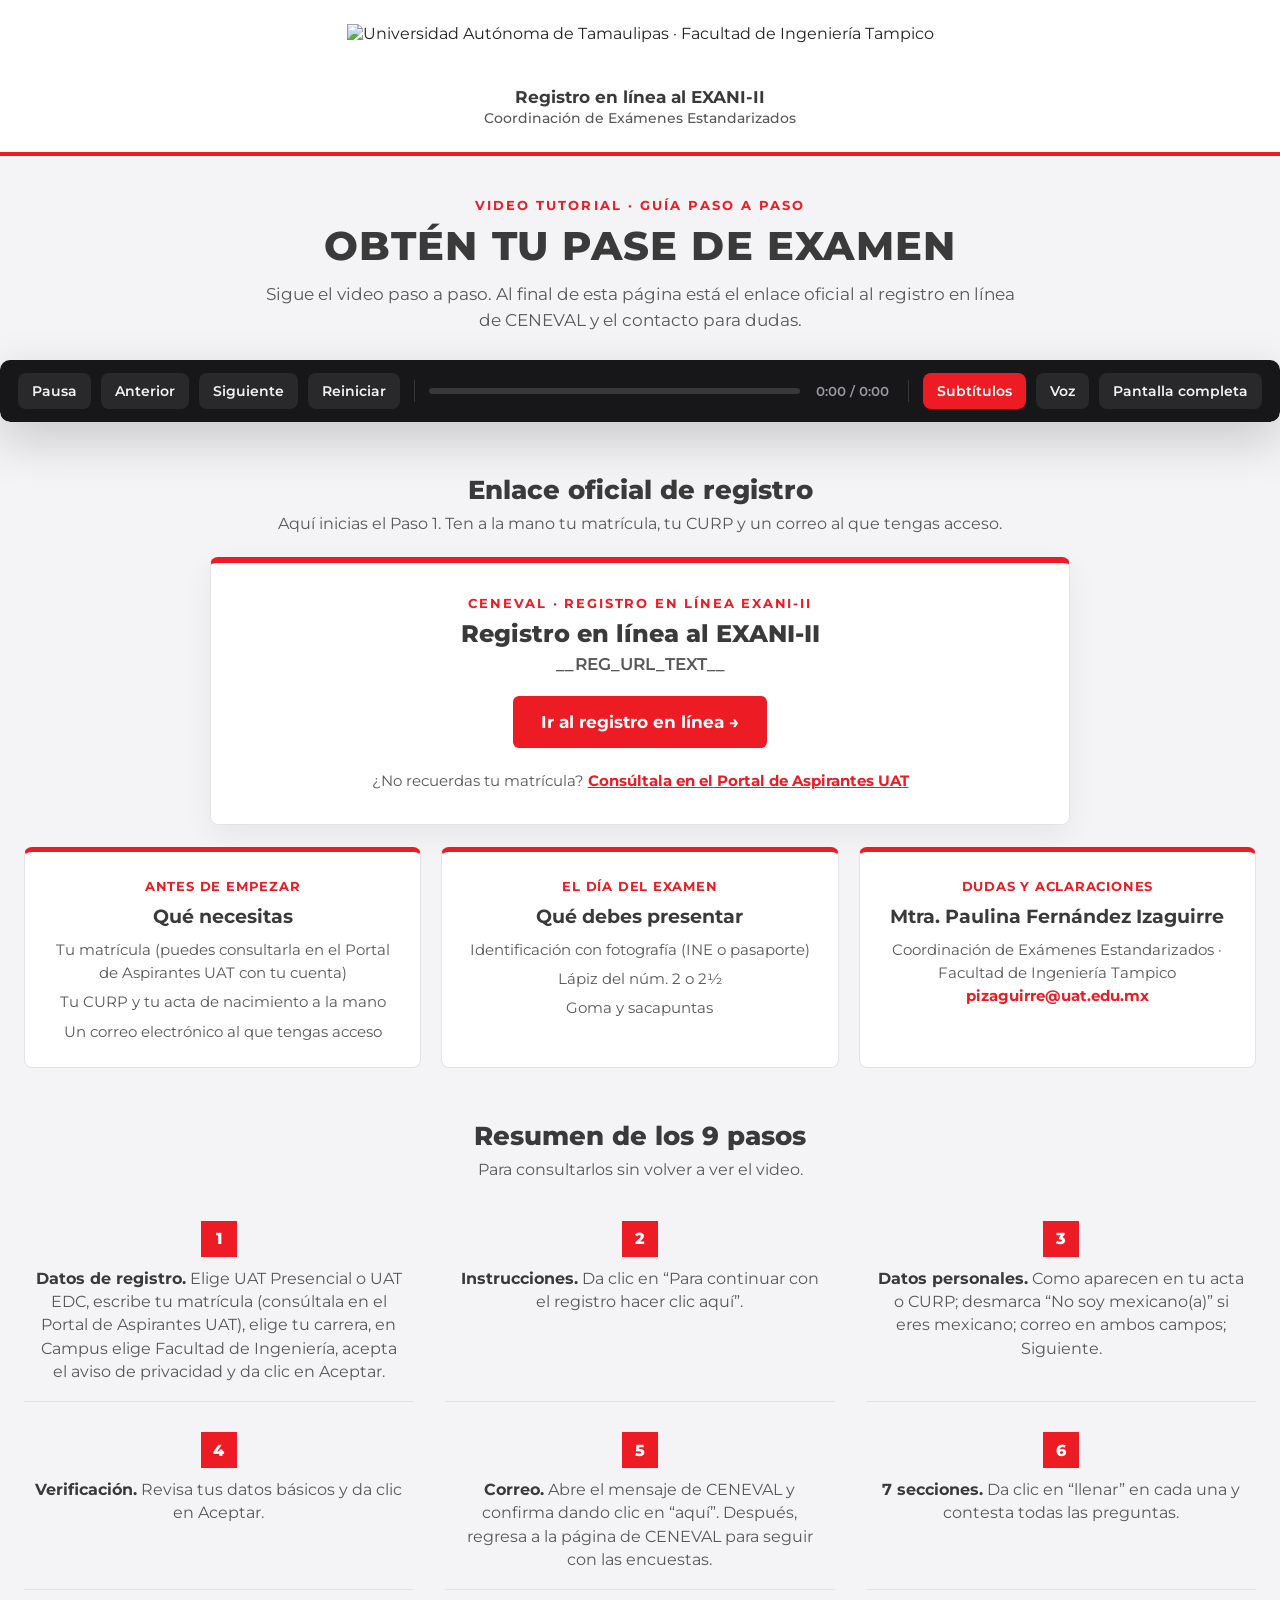
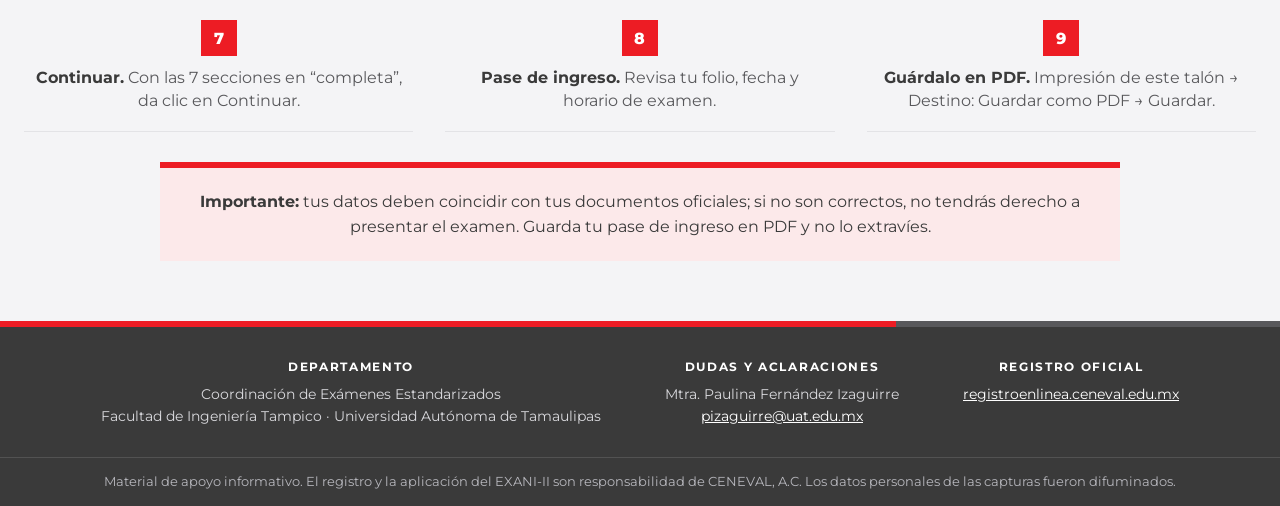
<file: egel/base/index.src.html>
<!DOCTYPE html>
<html lang="es">
<head>
<meta charset="utf-8">
<meta name="viewport" content="width=device-width,initial-scale=1">
<meta name="color-scheme" content="light only">
<title>Registro en línea al EXANI-II — Facultad de Ingeniería Tampico, UAT</title>
<meta name="description" content="Video tutorial paso a paso para el registro en línea al EXANI-II de CENEVAL. Coordinación de Exámenes Estandarizados, Facultad de Ingeniería Tampico, UAT.">
<link rel="preconnect" href="https://fonts.googleapis.com">
<link rel="preconnect" href="https://fonts.gstatic.com" crossorigin>
<link href="https://fonts.googleapis.com/css2?family=Montserrat:ital,wght@0,400;0,500;0,600;0,700;0,800;1,400;1,600&display=swap" rel="stylesheet">
<style>
:root{
  --rojo:#ED1C24;
  --rojo-hondo:#C2151C;
  --gris:#3A3A3A;
  --gris-med:#58585B;
  --gris-claro:#E6E6E8;
  --rosa:#FCE9EA;
  --texto:#222222;
  --naranja:#EF611E;
}
*{box-sizing:border-box;margin:0;padding:0}
html{color-scheme:light only;background:#F4F4F6}
body{background:#F4F4F6}
html,body{height:100%}
body{
  background:#F4F4F6;
  font-family:"Montserrat","Segoe UI",system-ui,sans-serif;
  color:var(--texto);
}

/* ---------- encuadre ---------- */
#viewport{position:relative;width:100%;overflow:hidden;background:#111}
#stage{
  width:1920px;height:1080px;position:absolute;left:0;top:0;overflow:hidden;
  background:#fff;transform-origin:top left;
}
#stage.paused *, #stage.paused{animation-play-state:paused !important}
#player{text-align:left}

/* ---------- geometría institucional ---------- */
.geo{position:absolute;inset:0;overflow:hidden;pointer-events:none;transition:opacity .45s ease}
.geo>span{position:absolute;display:block}
.rail{left:0;top:0;width:16px;height:100%;background:var(--rojo)}
.rail-notch{left:16px;top:430px;width:34px;height:210px;background:var(--gris-med);clip-path:polygon(0 0,100% 0,0 100%)}

.geo-cover .lg{left:0;top:0;width:73%;height:270px;background:var(--gris-claro);clip-path:polygon(0 0,100% 0,100% 46%,0 100%)}
.geo-cover .band{right:0;top:-40px;width:560px;height:390px;background:var(--gris-med);clip-path:polygon(56% 0,100% 0,44% 100%,0 100%)}
.geo-cover .red{right:0;top:0;width:430px;height:340px;background:var(--rojo);clip-path:polygon(28% 0,100% 0,100% 100%)}
.geo-cover .bred{left:0;bottom:0;width:100%;height:150px;background:var(--rojo);clip-path:polygon(0 58%,100% 8%,100% 100%,0 100%)}
.geo-cover .bgray{left:0;bottom:0;width:100%;height:112px;background:var(--gris-med);clip-path:polygon(0 100%,100% 22%,100% 100%)}

.geo-slim .bred{left:0;bottom:0;width:100%;height:64px;background:var(--rojo);clip-path:polygon(0 66%,100% 22%,100% 100%,0 100%)}
.geo-slim .bgray{left:0;bottom:0;width:100%;height:46px;background:var(--gris-med);clip-path:polygon(0 100%,100% 30%,100% 100%)}

.geo-cover{opacity:0}
#stage.cover-mode .geo-cover{opacity:1}
#stage.cover-mode .geo-slim{opacity:0}

/* ---------- encabezado y pie fijos ---------- */
#hdr{
  position:absolute;left:16px;right:0;top:0;height:132px;
  display:flex;align-items:center;justify-content:space-between;
  padding:0 84px 0 80px;background:#fff;border-bottom:1px solid var(--gris-claro);
  transition:opacity .4s ease;z-index:4;
}
#hdr img{display:block}
#hdr .l-uat{height:52px}
#hdr .l-fit{height:56px}
#hdr .mid{font-size:17px;font-weight:700;letter-spacing:.14em;color:var(--gris-med);text-transform:uppercase}
#hdr .mid b{color:var(--rojo);font-weight:800}
#ftr{
  position:absolute;left:16px;right:0;bottom:0;height:88px;
  display:flex;align-items:flex-start;justify-content:center;padding-top:14px;
  font-size:19px;font-weight:500;color:var(--gris-med);letter-spacing:.01em;
  transition:opacity .4s ease;z-index:4;
}
#stage.cover-mode #hdr,#stage.cover-mode #ftr{opacity:0}

/* ---------- escenas ---------- */
.scene{position:absolute;inset:0;opacity:0;visibility:hidden;z-index:2}
.scene.active{opacity:1;visibility:visible;transition:opacity .4s ease}
.pane{position:absolute;left:96px;right:84px;top:160px;bottom:150px}

/* portada / cierre */
.cov{position:absolute;inset:0;display:flex;flex-direction:column;align-items:center;justify-content:center;text-align:center;z-index:3;padding-bottom:40px}
.lockup{width:660px;margin-bottom:46px}
.kicker{font-size:22px;font-weight:700;letter-spacing:.22em;color:var(--gris-med);text-transform:uppercase;margin-bottom:22px}
.kicker b{color:var(--rojo);font-weight:800}
.title-band{background:var(--rojo);padding:28px 76px;margin-bottom:32px}
.title-band h1{
  color:#fff;font-size:68px;font-weight:800;line-height:1.1;
  letter-spacing:.015em;text-transform:uppercase;
}
.title-band h1 small{display:block;font-size:40px;font-weight:700;letter-spacing:.04em;margin-top:8px}
.cov .sub{font-size:30px;font-weight:500;color:var(--gris);margin-bottom:8px}
.cov .sub.strong{color:var(--rojo);font-weight:700}
.cov .dept{
  margin-top:30px;display:inline-flex;align-items:center;gap:18px;
  font-size:22px;font-weight:600;color:var(--gris);letter-spacing:.02em;
  border-top:2px solid var(--gris-claro);padding-top:22px;
}
.cov .dept span{color:var(--gris-med);font-weight:500}
.cov .cierre{font-size:56px;font-weight:800;color:#fff;line-height:1.18;text-transform:none}
.contact{
  margin-top:26px;display:flex;align-items:stretch;background:#fff;
  border:1px solid var(--gris-claro);box-shadow:0 18px 44px rgba(0,0,0,.10);text-align:left;
}
.contact .ic{width:12px;background:var(--rojo)}
.contact div{padding:20px 34px}
.contact p{font-size:18px;font-weight:700;letter-spacing:.12em;color:var(--gris-med);text-transform:uppercase;margin-bottom:6px}
.contact h3{font-size:28px;font-weight:700;color:var(--gris)}
.contact h3 span{color:var(--rojo);font-weight:600}

/* rótulo de paso */
.step{display:flex;align-items:stretch;margin-bottom:44px}
.step .tag{
  background:var(--rojo);color:#fff;font-size:26px;font-weight:800;letter-spacing:.06em;
  display:flex;align-items:center;padding:0 34px;white-space:nowrap;
}
.step h2{
  background:var(--rosa);color:var(--gris);font-size:38px;font-weight:700;
  display:flex;align-items:center;padding:20px 40px;flex:1;letter-spacing:-.01em;
}
.step .of{background:var(--gris);color:#fff;font-size:20px;font-weight:700;display:flex;align-items:center;padding:0 26px;letter-spacing:.08em}

/* columnas */
.cols{display:grid;gap:70px;align-items:center;height:600px}
.cols>*{min-width:0}
.cols.shot{grid-template-columns:1fr 1040px}

.list{list-style:none}
.list li{
  position:relative;padding-left:44px;font-size:27px;line-height:1.42;
  color:var(--texto);font-weight:500;margin-bottom:28px;
}
.list li:last-child{margin-bottom:0}
.list li::before{
  content:"";position:absolute;left:0;top:12px;width:16px;height:16px;background:var(--rojo);
}
.list li b{font-weight:700;color:var(--gris)}
.list li em{font-style:normal;font-weight:700;color:var(--rojo)}
.list.num{counter-reset:n}
.list.num li{padding-left:62px}
.list.num li::before{
  counter-increment:n;content:counter(n);top:2px;width:40px;height:40px;
  color:#fff;font-size:22px;font-weight:800;display:flex;align-items:center;justify-content:center;
}

/* marcos de imagen */
.frame{
  background:#fff;border:1px solid var(--gris-claro);border-radius:6px;overflow:hidden;
  box-shadow:0 26px 64px rgba(0,0,0,.20);position:relative;
}
.frame img{display:block;width:100%;height:auto;will-change:transform}
.frame.fill img{width:100%;height:100%;object-fit:cover;object-position:top center}
.kb{transform-origin:var(--kbx,50%) var(--kby,50%)}
@keyframes kb{from{transform:scale(1)}to{transform:scale(var(--kbz,1.3))}}
.shotw{width:1040px;height:590px}

/* recuadro de nota / advertencia */
.warn{
  background:var(--rosa);border-left:11px solid var(--rojo);padding:24px 32px;
  display:flex;gap:22px;align-items:center;box-shadow:0 14px 36px rgba(0,0,0,.10);
}
.warn .ic{
  width:46px;height:46px;flex:none;background:var(--rojo);color:#fff;font-size:30px;font-weight:800;
  display:flex;align-items:center;justify-content:center;border-radius:50%;
}
.warn p{font-size:23px;font-weight:600;color:var(--gris);line-height:1.4}
.warn.float{position:absolute;left:96px;right:84px;bottom:150px}
.chip{
  display:inline-flex;align-items:center;gap:16px;background:var(--gris);color:#fff;
  padding:14px 26px;font-size:24px;font-weight:600;border-radius:4px;margin-bottom:34px;
}
.chip .dot{width:11px;height:11px;background:var(--rojo);border-radius:50%}

/* paso 1: formulario ilustrado */
.form{
  width:1040px;background:#fff;border:1px solid var(--gris-claro);border-radius:6px;
  box-shadow:0 26px 64px rgba(0,0,0,.18);overflow:hidden;
}
.form .fh{background:var(--gris);color:#fff;padding:22px 36px;display:flex;justify-content:space-between;align-items:center}
.form .fh b{font-size:24px;font-weight:700}
.form .fh span{font-size:17px;font-weight:600;letter-spacing:.12em;color:#cfcfd4;text-transform:uppercase}
.form .fb{padding:30px 36px 32px;display:grid;gap:22px}
.fld label{display:block;font-size:17px;font-weight:700;letter-spacing:.08em;color:var(--gris-med);text-transform:uppercase;margin-bottom:10px}
.fld .in{border:2px solid var(--gris-claro);border-radius:5px;padding:14px 20px;font-size:23px;font-weight:600;color:var(--gris);background:#fff}
.opts{border:2px solid var(--gris-claro);border-radius:5px;overflow:hidden}
.opts div{padding:13px 20px;font-size:22px;font-weight:600;color:var(--gris);display:flex;align-items:center;gap:14px;border-bottom:1px solid var(--gris-claro)}
.opts div:last-child{border-bottom:0}
.opts div i{width:20px;height:20px;border-radius:50%;border:2px solid var(--gris-med);flex:none}
.opts div.hl{background:var(--rosa)}
.opts div.hl i{border-color:var(--rojo);background:radial-gradient(var(--rojo) 45%,transparent 50%)}
.opts div small{margin-left:auto;font-size:16px;font-weight:700;letter-spacing:.08em;color:var(--rojo);text-transform:uppercase}
.fld .in.ph{color:var(--gris-med);font-weight:500;font-style:italic}
.two{display:grid;grid-template-columns:1fr 1fr;gap:26px}
.frow{display:flex;align-items:center;justify-content:space-between;margin-top:4px}
.chk{display:flex;align-items:center;gap:14px;font-size:22px;font-weight:600;color:var(--gris)}
.chk i{width:30px;height:30px;border:2px solid var(--gris-med);border-radius:4px;position:relative;flex:none}
.chk i::after{content:"";position:absolute;left:9px;top:3px;width:8px;height:15px;border:solid #fff;border-width:0 4px 4px 0;transform:rotate(45deg);opacity:0}
.scene.active .chk i{animation:tick .35s ease var(--d,0s) both}
.scene.active .chk i::after{animation:tickmark .35s ease var(--d,0s) both}
@keyframes tick{to{background:var(--rojo);border-color:var(--rojo)}}
@keyframes tickmark{to{opacity:1}}
.btn{background:var(--rojo);color:#fff;font-size:22px;font-weight:700;padding:14px 42px;border-radius:5px;letter-spacing:.03em}
.scene.active .btn.pulse{animation:pulse 1.4s ease var(--d,0s) 2 both}
@keyframes pulse{0%,100%{box-shadow:0 0 0 0 rgba(237,28,36,.45)}50%{box-shadow:0 0 0 16px rgba(237,28,36,0)}}

/* resaltador sobre capturas */
.hl-box{position:absolute;border:5px solid var(--rojo);border-radius:8px;box-shadow:0 0 0 9999px rgba(20,20,22,.28);opacity:0;pointer-events:none}
.scene.active .hl-box{animation:hlin .6s ease var(--d,0s) both}
@keyframes hlin{from{opacity:0;transform:scale(1.08)}to{opacity:1;transform:none}}

/* resaltador que recorre los campos del paso 1 */
.hl-move{position:absolute;left:414px;top:122px;width:394px;height:36px;border:5px solid var(--rojo);border-radius:7px;
  box-shadow:0 0 0 9999px rgba(20,20,22,.22);opacity:0;pointer-events:none}
.scene.active .hl-move{animation:hlmove 23.5s ease-in-out 3.5s both}
@keyframes hlmove{
  0%{opacity:0;top:122px;left:414px;width:394px;height:36px}
  2.5%,23.9%{opacity:1;top:122px;left:414px;width:394px;height:36px}
  26%,52.8%{opacity:1;top:157px;left:414px;width:394px;height:36px}
  54.9%,61.3%{opacity:1;top:193px;left:414px;width:394px;height:36px}
  63.4%,73.2%{opacity:1;top:228px;left:414px;width:394px;height:36px}
  75.3%,100%{opacity:1;top:262px;left:514px;width:192px;height:38px}
}

/* pilas de capturas */
.stack{position:relative;width:1040px;height:600px}
.stack .frame{position:absolute}

/* ---------- animaciones de entrada ---------- */
.scene .a-rise,.scene .a-pop,.scene .a-wipe,.scene .kb{animation:none}
.scene.active .a-rise{animation:rise .8s cubic-bezier(.2,.8,.25,1) var(--d,0s) both}
.scene.active .a-pop{animation:pop .85s cubic-bezier(.2,.9,.3,1) var(--d,0s) both}
.scene.active .a-wipe{animation:wipeclip .9s cubic-bezier(.76,0,.24,1) var(--d,0s) both}
.scene.active .kb{animation:kb var(--kbt,var(--dur,16s)) ease-in-out var(--kbd,0s) both}
@keyframes rise{from{opacity:0;transform:translateY(30px)}to{opacity:1;transform:none}}
@keyframes pop{from{opacity:0;transform:scale(.94) translateY(20px)}to{opacity:1;transform:none}}
@keyframes wipeclip{from{clip-path:inset(0 100% 0 0)}to{clip-path:inset(0 0 0 0)}}

/* ---------- barrido de transición ---------- */
#wipe{position:absolute;top:-12%;bottom:-12%;left:0;width:150%;background:var(--rojo);transform:translateX(-160%) skewX(-11deg);opacity:0;z-index:6;pointer-events:none}
#wipe.go{animation:sweep .78s cubic-bezier(.75,0,.25,1) both}
@keyframes sweep{0%{opacity:1;transform:translateX(-160%) skewX(-11deg)}100%{opacity:1;transform:translateX(160%) skewX(-11deg)}}

/* ---------- subtítulos ---------- */
#cc{
  position:absolute;left:230px;width:1460px;bottom:40px;z-index:5;
  background:rgba(34,34,34,.93);border-left:7px solid var(--rojo);
  color:#fff;font-size:25px;font-weight:500;line-height:1.4;padding:14px 30px;
  text-align:center;transition:opacity .25s ease;
}
#cc:empty{opacity:0}
#stage:not(.nocc) #ftr{opacity:0}
#stage.nocc #cc{opacity:0;visibility:hidden}

/* ---------- controles (fuera del cuadro) ---------- */
#bar{
  display:flex;align-items:center;gap:10px;background:#17171A;
  border-radius:0 0 10px 10px;padding:13px 18px;flex-wrap:wrap;
  font-family:inherit;transition:opacity .35s ease;
}
#player:fullscreen{background:#000;display:flex;align-items:center;justify-content:center}
#player:fullscreen #bar{
  position:fixed;left:50%;bottom:26px;transform:translateX(-50%);z-index:50;
  border-radius:14px;border:1px solid rgba(255,255,255,.14);background:rgba(22,22,24,.94);
}
#player:fullscreen #bar.hide{opacity:0;pointer-events:none}
#bar button{
  background:rgba(255,255,255,.08);color:#f2f2f4;border:0;border-radius:8px;
  font-family:inherit;font-size:14px;font-weight:600;padding:9px 14px;cursor:pointer;
  transition:background .15s ease;
}
#bar button:hover{background:rgba(255,255,255,.18)}
#bar button:focus-visible{outline:2px solid var(--rojo);outline-offset:2px}
#bar button.on{background:var(--rojo);color:#fff}
#bar .sep{width:1px;height:22px;background:rgba(255,255,255,.14);margin:0 4px}
#prog{width:300px;height:6px;background:rgba(255,255,255,.14);border-radius:3px;overflow:hidden;cursor:pointer;flex:1;min-width:160px}
#progf{height:100%;width:0;background:var(--rojo)}
#time{color:#9b9ba1;font-size:13px;font-weight:600;min-width:84px;text-align:center;font-variant-numeric:tabular-nums}

/* ---------- página ---------- */
.wrap{max-width:1280px;margin:0 auto;padding:0 24px}
.sitehead{background:#fff;border-bottom:4px solid var(--rojo);padding:24px 0}
.page{background:#F4F4F6;padding:1px 0 60px;text-align:center}
.sitehead .wrap{display:flex;flex-direction:column;align-items:center;justify-content:center;gap:16px;text-align:center}
.sitehead img{height:46px;display:block;max-width:100%}
.sitehead .t{font-size:17px;font-weight:700;color:var(--gris);line-height:1.35;text-align:center}
.sitehead .t span{display:block;font-weight:500;color:var(--gris-med);font-size:14px}
.hero{max-width:1280px;margin:38px auto 0;padding:0 24px;text-align:center}
.hero .k{font-size:13px;font-weight:700;letter-spacing:.16em;color:var(--rojo);text-transform:uppercase;margin-bottom:8px}
.hero h1{font-size:40px;font-weight:800;color:var(--gris);line-height:1.15;letter-spacing:.03em}
.hero p{font-size:17px;color:var(--gris-med);margin:12px auto 0;line-height:1.55;max-width:760px}
#player{margin:26px auto 0;max-width:1280px;border-radius:10px;overflow:hidden;box-shadow:0 18px 50px rgba(0,0,0,.18)}
.sec{max-width:1280px;margin:52px auto 0;padding:0 24px;text-align:center}
.sec h2{font-size:26px;font-weight:800;color:var(--gris);margin-bottom:8px}
.sec .sub{font-size:16px;color:var(--gris-med);margin-bottom:24px}

.cta{
  display:flex;flex-direction:column;align-items:center;gap:22px;text-align:center;
  background:#fff;border:1px solid #E3E3E6;border-top:6px solid var(--rojo);border-radius:8px;
  padding:32px 30px;box-shadow:0 10px 30px rgba(0,0,0,.06);max-width:860px;margin:0 auto;
}
.cta .k{font-size:13px;font-weight:700;letter-spacing:.14em;color:var(--rojo);text-transform:uppercase;margin-bottom:8px}
.cta h3{font-size:24px;font-weight:800;color:var(--gris);margin-bottom:6px}
.cta .url{font-size:17px;font-weight:600;color:var(--gris-med);word-break:break-all}
.cta a.go{
  display:inline-flex;align-items:center;gap:12px;background:var(--rojo);color:#fff;text-decoration:none;
  font-weight:700;font-size:17px;padding:16px 28px;border-radius:6px;white-space:nowrap;transition:background .15s ease;
}
.cta a.go:hover{background:var(--rojo-hondo)}
.cta .alt{font-size:15px;color:var(--gris-med);line-height:1.5}
.cta .alt a{color:var(--rojo);font-weight:700}
.cta a.go:focus-visible{outline:3px solid var(--gris);outline-offset:3px}

.cards{display:grid;grid-template-columns:repeat(auto-fit,minmax(260px,1fr));gap:20px;margin-top:22px}
.card{
  display:block;text-align:center;background:#fff;border:1px solid #E3E3E6;border-top:5px solid var(--rojo);
  border-radius:8px;padding:24px 26px;text-decoration:none;color:inherit;
}
a.card{transition:transform .16s ease, box-shadow .16s ease}
a.card:hover{transform:translateY(-3px);box-shadow:0 14px 34px rgba(0,0,0,.12)}
a.card:focus-visible{outline:3px solid var(--rojo);outline-offset:3px}
.card .k{font-size:13px;font-weight:700;color:var(--rojo);margin-bottom:9px;letter-spacing:.06em}
.card h3{font-size:19px;font-weight:700;color:var(--gris);margin-bottom:8px;line-height:1.3}
.card p,.card li{font-size:15px;line-height:1.55;color:var(--gris-med)}
.card ul{list-style:none;padding:0}
.card li{margin-bottom:6px}
.card li:last-child{margin-bottom:0}
.steps-ol{counter-reset:s;list-style:none;display:grid;grid-template-columns:repeat(auto-fit,minmax(340px,1fr));gap:12px 32px}
.steps-ol li{counter-increment:s;position:relative;padding:18px 10px;border-bottom:1px solid #E3E3E6;font-size:15.5px;line-height:1.5;color:var(--gris-med);text-align:center}
.steps-ol li::before{content:counter(s);margin:0 auto 10px;width:36px;height:36px;background:var(--rojo);color:#fff;font-weight:800;display:flex;align-items:center;justify-content:center}
.steps-ol li b{color:var(--gris)}
.aviso{
  margin:30px auto 0;padding:22px 26px;background:var(--rosa);max-width:960px;text-align:center;
  border-top:6px solid var(--rojo);font-size:16px;line-height:1.55;color:var(--gris);
}
.aviso b{font-weight:700}
.sitefoot{margin-top:0;background:var(--gris);color:#d9d9dd;font-size:14px;line-height:1.6}
.sitefoot .stripe{height:6px;background:linear-gradient(90deg,var(--rojo) 0 70%,var(--gris-med) 70% 100%)}
.sitefoot .wrap{display:flex;justify-content:center;gap:28px 64px;flex-wrap:wrap;padding-top:30px;padding-bottom:30px;text-align:center}
.sitefoot h4{font-size:12px;letter-spacing:.14em;text-transform:uppercase;color:#fff;margin-bottom:6px}
.sitefoot a{color:#fff}
.sitefoot .legal{border-top:1px solid rgba(255,255,255,.12);padding:14px 0;font-size:12.5px;color:#b7b7bd;text-align:center}
.sitefoot .legal .wrap{padding-top:0;padding-bottom:0}
@media(max-width:760px){
  #bar{justify-content:center}
  #prog{width:100%;order:9;flex:none}
  .hero h1{font-size:30px}
  .hero .k{letter-spacing:.08em;font-size:12px}
}
/* ---------- cortina de entrada ---------- */
#intro{
  position:fixed;inset:0;z-index:1000;background:#fff;overflow:hidden;
  display:flex;align-items:center;justify-content:center;text-align:center;cursor:pointer;
  animation:introFallback .5s ease 9s forwards;
}
#intro::after{content:"";position:absolute;left:0;right:0;bottom:0;height:10px;background:var(--rojo)}
#intro .i-rail{position:absolute;left:0;top:0;width:12px;height:100%;background:var(--rojo)}
#intro .i-lg{position:absolute;left:0;top:0;width:78%;height:22vh;background:var(--gris-claro);clip-path:polygon(0 0,100% 0,100% 40%,0 100%)}
#intro .i-red{position:absolute;right:0;top:0;width:min(36vw,380px);height:min(28vw,300px);background:var(--rojo);clip-path:polygon(30% 0,100% 0,100% 100%)}
#intro .i-gray{position:absolute;left:0;bottom:10px;width:100%;height:86px;background:var(--gris-med);clip-path:polygon(0 100%,100% 18%,100% 100%)}
#intro .i-box{position:relative;padding:0 24px;max-width:900px}
#intro .i-logo{display:block;width:min(560px,82vw);height:auto;margin:0 auto 30px;opacity:0}
#intro .i-line{display:block;width:120px;height:5px;background:var(--rojo);margin:0 auto 26px;transform:scaleX(0)}
#intro .i-dept{font-size:clamp(20px,3.2vw,30px);font-weight:800;color:var(--gris);line-height:1.25;letter-spacing:.01em;opacity:0}
#intro .i-name{margin-top:14px;font-size:clamp(17px,2.4vw,23px);font-weight:700;color:var(--rojo);letter-spacing:.02em;opacity:0}
#intro.go .i-logo{animation:iPop .8s cubic-bezier(.2,.9,.3,1) .05s both}
#intro.go .i-line{animation:iLine .6s cubic-bezier(.4,0,.2,1) .45s both}
#intro.go .i-dept{animation:iRise .7s cubic-bezier(.2,.8,.25,1) .6s both}
#intro.go .i-name{animation:iRise .7s cubic-bezier(.2,.8,.25,1) .85s both}
#intro.out{animation:curtain .85s cubic-bezier(.77,0,.18,1) forwards;pointer-events:none}
@keyframes iPop{from{opacity:0;transform:scale(.92) translateY(14px)}to{opacity:1;transform:none}}
@keyframes iLine{to{transform:scaleX(1)}}
@keyframes iRise{from{opacity:0;transform:translateY(18px)}to{opacity:1;transform:none}}
@keyframes curtain{to{transform:translateY(-100%);visibility:hidden}}
@keyframes introFallback{to{opacity:0;visibility:hidden;pointer-events:none}}
body.intro-on{overflow:hidden}

@media (prefers-reduced-motion:reduce){
  #intro.out{animation:introFallback .3s ease forwards}
}
@media (prefers-reduced-motion:reduce){
  .scene.active .kb{animation:none}
  #wipe.go{animation-duration:.01s}
}
</style>
</head>
<body class="intro-on">

<div id="intro" aria-hidden="true">
  <span class="i-lg"></span><span class="i-red"></span><span class="i-gray"></span><span class="i-rail"></span>
  <div class="i-box">
    <img class="i-logo" data-img="lockup" alt="">
    <span class="i-line"></span>
    <p class="i-dept">Coordinación de<br>Exámenes Estandarizados</p>
    <p class="i-name">Mtra. Paulina Fernández Izaguirre</p>
  </div>
</div>


<header class="sitehead">
  <div class="wrap">
    <img data-img="lockup" alt="Universidad Autónoma de Tamaulipas · Facultad de Ingeniería Tampico">
    <p class="t">Registro en línea al EXANI-II<span>Coordinación de Exámenes Estandarizados</span></p>
  </div>
</header>

<main class="page">
<section class="hero">
  <p class="k">Video tutorial · Guía paso a paso</p>
  <h1>OBTÉN TU PASE DE EXAMEN</h1>
  <p>Sigue el video paso a paso. Al final de esta página está el enlace oficial al registro en línea de CENEVAL y el contacto para dudas.</p>
</section>

<div id="player">
<div id="viewport">
  <div id="stage" class="paused">

    <div class="geo geo-slim">
      <span class="bred"></span><span class="bgray"></span>
      <span class="rail"></span><span class="rail-notch"></span>
    </div>
    <div class="geo geo-cover">
      <span class="lg"></span><span class="band"></span><span class="red"></span>
      <span class="bred"></span><span class="bgray"></span>
      <span class="rail"></span><span class="rail-notch"></span>
    </div>

    <header id="hdr">
      <img class="l-uat" data-img="uat" alt="Universidad Autónoma de Tamaulipas">
      <p class="mid">Registro en línea · <b>EXANI-II</b></p>
      <img class="l-fit" data-img="fit" alt="Facultad de Ingeniería Tampico">
    </header>

    <!-- 0 · Portada -->
    <section class="scene cover" data-dur="11">
      <div class="cov">
        <img class="lockup a-pop" data-img="lockup" alt="UAT · Facultad de Ingeniería Tampico">
        <p class="kicker a-rise" style="--d:.4s">Guía paso a paso · <b>CENEVAL</b></p>
        <div class="title-band a-wipe" style="--d:.6s"><h1>Registro en línea<small>EXANI-II</small></h1></div>
        <p class="sub a-rise" style="--d:1.2s">Cómo obtener tu pase de ingreso al examen</p>
        <p class="sub strong a-rise" style="--d:1.35s">Facultad de Ingeniería Tampico</p>
        <p class="dept a-rise" style="--d:1.6s">Coordinación de Exámenes Estandarizados</p>
      </div>
    </section>

    <!-- 1 · Paso 1 -->
    <section class="scene" data-dur="27">
      <div class="pane">
        <div class="step a-wipe"><span class="tag">PASO 1</span><h2>Ingresa tus datos de registro</h2><span class="of">1 / 9</span></div>
        <div class="cols shot">
          <ul class="list">
            <li class="a-rise" style="--d:.5s"><b>Institución:</b> UAT Presencial o UAT EDC, según sea tu caso</li>
            <li class="a-rise" style="--d:.75s"><b>Matrícula:</b> escríbela. Si deseas consultarla, entra al <b>Portal de Aspirantes UAT</b> con tu cuenta</li>
            <li class="a-rise" style="--d:1s"><b>Programa/Carrera:</b> elige tu carrera correctamente</li>
            <li class="a-rise" style="--d:1.15s"><b>Campus:</b> <em>Facultad de Ingeniería</em></li>
            <li class="a-rise" style="--d:1.3s">Acepta el <b>aviso de privacidad</b> y da clic en <em>Aceptar</em></li>
          </ul>
          <figure class="frame a-pop shotw" style="--d:.6s">
            <img data-img="s1" alt="Pantalla de bienvenida al registro en línea: institución, matrícula, carrera y campus">
            <span class="hl-move"></span>
          </figure>
        </div>
      </div>
    </section>

    <!-- 2 · Paso 2 -->
    <section class="scene" data-dur="9">
      <div class="pane">
        <div class="step a-wipe"><span class="tag">PASO 2</span><h2>Continúa con tu registro</h2><span class="of">2 / 9</span></div>
        <div class="cols shot">
          <ul class="list">
            <li class="a-rise" style="--d:.5s">En la pantalla de <b>Instrucciones</b>, verifica que tu estado diga <b>Activo</b></li>
            <li class="a-rise" style="--d:.8s">Da clic en <em>“Para continuar con el registro hacer clic aquí”</em></li>
          </ul>
          <figure class="frame a-pop shotw" style="--d:.6s">
            <img data-img="s2" class="kb" style="--kbz:2.3;--kbx:28%;--kby:41%;--kbt:6s;--kbd:1.2s" alt="Pantalla de instrucciones del registro">
          </figure>
        </div>
      </div>
    </section>

    <!-- 3 · Paso 3 -->
    <section class="scene" data-dur="19">
      <div class="pane">
        <div class="step a-wipe"><span class="tag">PASO 3</span><h2>Llena tus datos personales</h2><span class="of">3 / 9</span></div>
        <div class="cols shot">
          <ul class="list">
            <li class="a-rise" style="--d:.5s">Nombre y apellidos <b>como aparecen en tu acta o CURP</b></li>
            <li class="a-rise" style="--d:.75s">Si eres mexicano, <em>desmarca “No soy mexicano(a)”</em> y escribe tu <b>CURP</b></li>
            <li class="a-rise" style="--d:1s">Domicilio y teléfonos completos</li>
            <li class="a-rise" style="--d:1.25s">Tu correo <b>en los dos espacios</b> y da clic en <em>Siguiente</em></li>
          </ul>
          <figure class="frame a-pop shotw" style="--d:.6s">
            <img data-img="s3" class="kb" style="--kbz:2.3;--kbx:0%;--kby:71%;--kbt:9s;--kbd:4s" alt="Formulario de datos personales">
          </figure>
        </div>
      </div>
    </section>

    <!-- 4 · Paso 4 -->
    <section class="scene" data-dur="13">
      <div class="pane">
        <div class="step a-wipe"><span class="tag">PASO 4</span><h2>Verifica tus datos básicos</h2><span class="of">4 / 9</span></div>
        <div class="cols shot">
          <div>
            <ul class="list">
              <li class="a-rise" style="--d:.5s">Revisa con cuidado el recuadro de <b>Verificación de datos básicos</b></li>
              <li class="a-rise" style="--d:.8s">Si todo es correcto, da clic en <em>Aceptar</em></li>
            </ul>
            <div class="warn a-rise" style="--d:4.2s;margin-top:40px">
              <span class="ic">!</span>
              <p>Si tus datos no son correctos, no tendrás derecho a presentar el examen ni a obtener tu resultado.</p>
            </div>
          </div>
          <figure class="frame a-pop shotw" style="--d:.6s">
            <img data-img="s4" class="kb" style="--kbz:1.7;--kbx:50%;--kby:17%;--kbt:6s;--kbd:1.2s" alt="Recuadro de verificación de datos básicos">
          </figure>
        </div>
      </div>
    </section>

    <!-- 5 · Paso 5 -->
    <section class="scene" data-dur="16">
      <div class="pane">
        <div class="step a-wipe"><span class="tag">PASO 5</span><h2>Confirma tu correo electrónico</h2><span class="of">5 / 9</span></div>
        <div class="cols shot">
          <div>
            <ul class="list">
              <li class="a-rise" style="--d:.5s">Abre el correo de <b>CENEVAL – Registro en línea</b></li>
              <li class="a-rise" style="--d:.8s">Da clic en <em>“aquí”</em> para confirmar</li>
              <li class="a-rise" style="--d:1.1s">Verás el mensaje <b>“Correo confirmado con éxito”</b></li>
            </ul>
            <div class="warn a-rise" style="--d:9s;margin-top:36px">
              <span class="ic">!</span>
              <p>Después, <b style="color:var(--rojo)">regresa a la página de CENEVAL</b> para continuar con las encuestas.</p>
            </div>
          </div>
          <div class="stack">
            <figure class="frame a-pop" style="--d:.6s;left:0;top:10px;width:1000px">
              <img data-img="s5a" alt="Correo de confirmación de CENEVAL">
            </figure>
            <figure class="frame a-pop" style="--d:6.2s;right:0;bottom:0;width:560px;border:3px solid var(--rojo)">
              <img data-img="s5b" alt="Correo confirmado con éxito">
            </figure>
          </div>
        </div>
      </div>
    </section>

    <!-- 6 · Paso 6 -->
    <section class="scene" data-dur="16">
      <div class="pane">
        <div class="step a-wipe"><span class="tag">PASO 6</span><h2>Contesta las 7 secciones del registro</h2><span class="of">6 / 9</span></div>
        <div class="cols shot">
          <ul class="list">
            <li class="a-rise" style="--d:.5s">Da clic en <em>“llenar”</em> en cada sección</li>
            <li class="a-rise" style="--d:.8s">Contesta <b>todas</b> las preguntas con veracidad</li>
            <li class="a-rise" style="--d:1.1s">Tus respuestas <b>no influyen</b> en tu calificación ni en tu admisión</li>
          </ul>
          <div class="stack">
            <figure class="frame a-pop" style="--d:.6s;left:0;top:0;width:900px">
              <img data-img="s6a" alt="Menú de secciones del registro, incompletas">
            </figure>
            <figure class="frame a-pop" style="--d:7s;right:0;bottom:0;width:780px">
              <img data-img="s6b" alt="Sección 1, datos generales">
            </figure>
          </div>
        </div>
      </div>
    </section>

    <!-- 7 · Paso 7 -->
    <section class="scene" data-dur="9">
      <div class="pane">
        <div class="step a-wipe"><span class="tag">PASO 7</span><h2>Todas completas: da clic en Continuar</h2><span class="of">7 / 9</span></div>
        <div class="cols shot">
          <ul class="list">
            <li class="a-rise" style="--d:.5s">Las 7 secciones deben decir <b>“completa”</b></li>
            <li class="a-rise" style="--d:.8s">Si necesitas corregir algo, usa <b>“editar”</b></li>
            <li class="a-rise" style="--d:1.1s">Da clic en <em>Continuar</em></li>
          </ul>
          <figure class="frame a-pop shotw" style="--d:.6s">
            <img data-img="s7" alt="Menú de secciones con las 7 secciones completas">
            <span class="hl-box" style="--d:3.2s;left:488px;top:473px;width:84px;height:46px"></span>
          </figure>
        </div>
      </div>
    </section>

    <!-- 8 · Paso 8 -->
    <section class="scene" data-dur="17">
      <div class="pane">
        <div class="step a-wipe"><span class="tag">PASO 8</span><h2>Se genera tu pase de ingreso al examen</h2><span class="of">8 / 9</span></div>
        <div class="cols shot">
          <div>
            <p class="a-rise" style="--d:.5s;font-size:22px;font-weight:700;letter-spacing:.08em;color:var(--gris-med);text-transform:uppercase;margin-bottom:24px">El día del examen necesitas</p>
            <ul class="list">
              <li class="a-rise" style="--d:.7s"><b>Identificación con fotografía</b> (INE o pasaporte)</li>
              <li class="a-rise" style="--d:.95s">Lápiz del núm. <b>2 o 2½</b></li>
              <li class="a-rise" style="--d:1.2s"><b>Goma</b> y <b>sacapuntas</b></li>
            </ul>
            <p class="a-rise" style="--d:1.6s;margin-top:34px;font-size:22px;line-height:1.5;color:var(--gris-med);font-weight:500">Tu pase indica tu <b style="color:var(--gris)">folio</b> (único e intransferible), la <b style="color:var(--gris)">fecha</b> y el <b style="color:var(--gris)">horario</b> de tu examen.</p>
          </div>
          <figure class="frame a-pop shotw" style="--d:.6s">
            <img data-img="s8" class="kb" style="--kbz:1.45;--kbx:0%;--kby:42%;--kbt:10s;--kbd:1.5s" alt="Pase de ingreso al examen">
          </figure>
        </div>
      </div>
    </section>

    <!-- 9 · Paso 9 -->
    <section class="scene" data-dur="16">
      <div class="pane">
        <div class="step a-wipe"><span class="tag">PASO 9</span><h2>Guarda tu pase en PDF</h2><span class="of">9 / 9</span></div>
        <div class="cols shot">
          <div>
            <ul class="list num">
              <li class="a-rise" style="--d:.5s">Clic en <b>“Impresión de este talón de registro”</b></li>
              <li class="a-rise" style="--d:.8s">En <b>Destino</b>, elige <em>Guardar como PDF</em></li>
              <li class="a-rise" style="--d:1.1s">Clic en <b>Guardar</b> y elige dónde guardarlo</li>
            </ul>
            <div class="warn a-rise" style="--d:10.5s;margin-top:40px">
              <span class="ic">!</span>
              <p>Guárdalo muy bien y no lo extravíes: es tu pase de ingreso al examen.</p>
            </div>
          </div>
          <figure class="frame a-pop shotw" style="--d:.6s">
            <img data-img="s9" alt="Diálogo de impresión con destino Guardar como PDF">
            <span class="hl-box" style="--d:4.5s;left:716px;top:69px;width:150px;height:44px"></span>
            <span class="hl-box" style="--d:8s;left:729px;top:443px;width:76px;height:44px"></span>
          </figure>
        </div>
      </div>
    </section>

    <!-- 10 · Cierre -->
    <section class="scene cover" data-dur="13">
      <div class="cov">
        <img class="lockup a-pop" data-img="lockup" alt="UAT · Facultad de Ingeniería Tampico">
        <div class="title-band a-wipe" style="--d:.5s"><h1 class="cierre">¡Listo! Ya tienes tu pase<br>de ingreso al EXANI-II</h1></div>
        <p class="sub strong a-rise" style="--d:1.1s">Coordinación de Exámenes Estandarizados</p>
        <p class="sub a-rise" style="--d:1.25s">Facultad de Ingeniería Tampico · UAT</p>
        <div class="contact a-rise" style="--d:1.6s">
          <span class="ic"></span>
          <div><p>Dudas y aclaraciones</p><h3>Mtra. Paulina Fernández Izaguirre · <span>pizaguirre@uat.edu.mx</span></h3></div>
        </div>
      </div>
    </section>

    <div id="cc"></div>
    <div id="wipe"></div>

    <footer id="ftr">Coordinación de Exámenes Estandarizados · Facultad de Ingeniería Tampico · UAT</footer>
  </div>
</div>

<div id="bar">
  <button id="bPlay" title="Espacio">Pausa</button>
  <button id="bPrev" title="Flecha izquierda">Anterior</button>
  <button id="bNext" title="Flecha derecha">Siguiente</button>
  <button id="bRe" title="R">Reiniciar</button>
  <span class="sep"></span>
  <div id="prog" role="progressbar" aria-label="Progreso del video"><div id="progf"></div></div>
  <span id="time">0:00 / 0:00</span>
  <span class="sep"></span>
  <button id="bCC" class="on" title="C">Subtítulos</button>
  <button id="bVoz" title="V">Voz</button>
  <button id="bFs" title="F">Pantalla completa</button>
</div>
</div>

<section class="sec" id="registro">
  <h2>Enlace oficial de registro</h2>
  <p class="sub">Aquí inicias el Paso 1. Ten a la mano tu matrícula, tu CURP y un correo al que tengas acceso.</p>
  <div class="cta">
    <div>
      <p class="k">CENEVAL · Registro en línea EXANI-II</p>
      <h3>Registro en línea al EXANI-II</h3>
      <p class="url">__REG_URL_TEXT__</p>
    </div>
    <a class="go" href="__REG_URL__" target="_blank" rel="noopener">Ir al registro en línea →</a>
    <p class="alt">¿No recuerdas tu matrícula? <a href="https://aspirantes.uat.edu.mx/" target="_blank" rel="noopener">Consúltala en el Portal de Aspirantes UAT</a></p>
  </div>

  <div class="cards">
    <div class="card">
      <p class="k">ANTES DE EMPEZAR</p>
      <h3>Qué necesitas</h3>
      <ul>
        <li>Tu matrícula (puedes consultarla en el Portal de Aspirantes UAT con tu cuenta)</li>
        <li>Tu CURP y tu acta de nacimiento a la mano</li>
        <li>Un correo electrónico al que tengas acceso</li>
      </ul>
    </div>
    <div class="card">
      <p class="k">EL DÍA DEL EXAMEN</p>
      <h3>Qué debes presentar</h3>
      <ul>
        <li>Identificación con fotografía (INE o pasaporte)</li>
        <li>Lápiz del núm. 2 o 2½</li>
        <li>Goma y sacapuntas</li>
      </ul>
    </div>
    <a class="card" href="mailto:pizaguirre@uat.edu.mx">
      <p class="k">DUDAS Y ACLARACIONES</p>
      <h3>Mtra. Paulina Fernández Izaguirre</h3>
      <p>Coordinación de Exámenes Estandarizados · Facultad de Ingeniería Tampico<br><b style="color:var(--rojo)">pizaguirre@uat.edu.mx</b></p>
    </a>
  </div>
</section>

<section class="sec">
  <h2>Resumen de los 9 pasos</h2>
  <p class="sub">Para consultarlos sin volver a ver el video.</p>
  <ol class="steps-ol">
    <li><b>Datos de registro.</b> Elige UAT Presencial o UAT EDC, escribe tu matrícula (consúltala en el Portal de Aspirantes UAT), elige tu carrera, en Campus elige Facultad de Ingeniería, acepta el aviso de privacidad y da clic en Aceptar.</li>
    <li><b>Instrucciones.</b> Da clic en “Para continuar con el registro hacer clic aquí”.</li>
    <li><b>Datos personales.</b> Como aparecen en tu acta o CURP; desmarca “No soy mexicano(a)” si eres mexicano; correo en ambos campos; Siguiente.</li>
    <li><b>Verificación.</b> Revisa tus datos básicos y da clic en Aceptar.</li>
    <li><b>Correo.</b> Abre el mensaje de CENEVAL y confirma dando clic en “aquí”. Después, regresa a la página de CENEVAL para seguir con las encuestas.</li>
    <li><b>7 secciones.</b> Da clic en “llenar” en cada una y contesta todas las preguntas.</li>
    <li><b>Continuar.</b> Con las 7 secciones en “completa”, da clic en Continuar.</li>
    <li><b>Pase de ingreso.</b> Revisa tu folio, fecha y horario de examen.</li>
    <li><b>Guárdalo en PDF.</b> Impresión de este talón → Destino: Guardar como PDF → Guardar.</li>
  </ol>
  <div class="aviso">
    <b>Importante:</b> tus datos deben coincidir con tus documentos oficiales; si no son correctos, no tendrás derecho a presentar el examen. Guarda tu pase de ingreso en PDF y no lo extravíes.
  </div>
</section>

</main>

<footer class="sitefoot">
  <div class="stripe"></div>
  <div class="wrap">
    <div><h4>Departamento</h4><p>Coordinación de Exámenes Estandarizados<br>Facultad de Ingeniería Tampico · Universidad Autónoma de Tamaulipas</p></div>
    <div><h4>Dudas y aclaraciones</h4><p>Mtra. Paulina Fernández Izaguirre<br><a href="mailto:pizaguirre@uat.edu.mx">pizaguirre@uat.edu.mx</a></p></div>
    <div><h4>Registro oficial</h4><p><a href="__REG_URL__" target="_blank" rel="noopener">registroenlinea.ceneval.edu.mx</a></p></div>
  </div>
  <div class="legal"><div class="wrap">Material de apoyo informativo. El registro y la aplicación del EXANI-II son responsabilidad de CENEVAL, A.C. Los datos personales de las capturas fueron difuminados.</div></div>
</footer>

<script>
var IMG = __IMG__;

document.querySelectorAll('[data-img]').forEach(function(el){
  var k = el.getAttribute('data-img');
  if(IMG[k]) el.src = IMG[k];
});

var stage   = document.getElementById('stage'),
    scenes  = Array.prototype.slice.call(document.querySelectorAll('.scene')),
    wipe    = document.getElementById('wipe'),
    cc      = document.getElementById('cc'),
    progf   = document.getElementById('progf'),
    prog    = document.getElementById('prog'),
    timeEl  = document.getElementById('time'),
    bar     = document.getElementById('bar');

var DUR = scenes.map(function(s){ return parseFloat(s.dataset.dur); });
var TOTAL = DUR.reduce(function(a,b){return a+b;},0);
var OFFSET = []; DUR.reduce(function(a,d,i){ OFFSET[i]=a; return a+d; },0);

var NARR = [
"Bienvenido a la guía paso a paso para registrarte en línea al EXANI-II de CENEVAL y obtener tu pase de ingreso al examen.",
"Entra al registro en línea de CENEVAL. En Institución, selecciona Universidad Autónoma de Tamaulipas Presencial, o EDC, según sea tu caso. Escribe tu matrícula. Si deseas consultarla, entra al Portal de Aspirantes UAT con tu cuenta. Elige correctamente tu carrera y, en Campus, selecciona Facultad de Ingeniería. Después, acepta el aviso de privacidad y da clic en Aceptar.",
"En la pantalla de instrucciones, da clic en: Para continuar con el registro, hacer clic aquí.",
"Llena tus datos personales tal como aparecen en tu acta de nacimiento o CURP. Si eres mexicano, desmarca la casilla No soy mexicano y escribe tu CURP. Completa tu domicilio, tus teléfonos y tu correo en los dos espacios. Después, da clic en Siguiente.",
"Aparecerá un recuadro de verificación. Revísalo con cuidado: si tus datos no son correctos, no tendrás derecho a presentar el examen. Si todo está bien, da clic en Aceptar.",
"Abre tu correo. CENEVAL te enviará un mensaje de confirmación: da clic en aquí, y tu correo quedará confirmado. Después, regresa a la página del registro de CENEVAL para continuar con las encuestas.",
"De regreso en la página de CENEVAL, verás el menú con siete secciones. Da clic en llenar en cada una y contesta todas las preguntas con veracidad. Tus respuestas no influyen en tu calificación ni en tu admisión.",
"Cuando las siete secciones digan completa, da clic en el botón Continuar.",
"Se generará tu pase de ingreso al examen, con tu folio, fecha y horario. El día del examen necesitarás una identificación con fotografía, lápiz del número dos o dos y medio, goma y sacapuntas.",
"Para guardarlo, da clic en Impresión de este talón de registro. En destino elige Guardar como PDF, da clic en Guardar y elige dónde guardarlo. Guárdalo muy bien y no lo extravíes.",
"Y listo. Ya tienes tu pase de ingreso al EXANI-II. Si tienes dudas, contacta a la Maestra Paulina Fernández Izaguirre. ¡Mucho éxito!"
];

// subtítulos por frases, repartidos según su longitud
var CUES = NARR.map(function(txt, n){
  var parts = txt.match(/[^.!?:]+[.!?:]+|[^.!?:]+$/g).map(function(s){return s.trim();}).filter(Boolean);
  var out = [], buf = '';
  parts.forEach(function(p){
    if(buf && (buf + ' ' + p).length > 118){ out.push(buf); buf = p; }
    else buf = buf ? buf + ' ' + p : p;
  });
  if(buf) out.push(buf);
  var total = out.reduce(function(a,s){return a+s.length;},0), acc = 0, lead = 0.5, span = DUR[n] - 1.2;
  out = out.map(function(s){ return s.charAt(0).toUpperCase() + s.slice(1); });
  return out.map(function(s){ var st = lead + span*acc/total; acc += s.length; return {t:st, s:s}; });
});
function cueAt(n, time){
  var c = CUES[n], s = c[0].s;
  for(var k=0;k<c.length;k++){ if(time >= c[k].t) s = c[k].s; }
  return s;
}

var i = -1, t = 0, playing = false, last = 0, voz = false;

var vp = document.getElementById('viewport'), player = document.getElementById('player');
function fit(){
  var s, L = 0, T = 0;
  if(document.fullscreenElement){
    s = Math.min(window.innerWidth/1920, window.innerHeight/1080);
    vp.style.height = window.innerHeight + 'px';
    L = (window.innerWidth  - 1920*s)/2;
    T = (window.innerHeight - 1080*s)/2;
  } else {
    s = vp.clientWidth/1920;
    vp.style.height = (1080*s) + 'px';
  }
  stage.style.left = L + 'px'; stage.style.top = T + 'px';
  stage.style.transform = 'scale(' + s + ')';
}
window.addEventListener('resize', fit);
document.addEventListener('fullscreenchange', function(){ setTimeout(fit, 60); });
fit();

function fmt(s){ s=Math.max(0,Math.round(s)); return Math.floor(s/60)+':'+String(s%60).padStart(2,'0'); }

// narración: se lee frase por frase; al cambiar de escena hay una pausa antes de hablar,
// y la escena no avanza hasta que la voz termina (más una pausa corta)
var speechDone = true, speechEndAt = 0, speakTimer = null, pendingSpeak = -1, speechId = 0;
var SPEECH_DELAY = 700, SPEECH_GAP = 0.9, SPEECH_MAX_WAIT = 15;
function pickVoice(){
  var all = speechSynthesis.getVoices();
  var v = all.filter(function(x){ return /es(-|_)MX/i.test(x.lang); });
  if(!v.length) v = all.filter(function(x){ return /es(-|_)(US|419)/i.test(x.lang); });
  if(!v.length) v = all.filter(function(x){ return /^es/i.test(x.lang); });
  return v.length ? v[0] : null;
}
function startSpeech(n){
  pendingSpeak = -1;
  var id = ++speechId, parts = CUES[n].map(function(c){ return c.s; }), voice = pickVoice();
  speechDone = false;
  parts.forEach(function(p, k){
    var u = new SpeechSynthesisUtterance(p);
    u.lang = 'es-MX'; u.rate = 1; u.pitch = 1;
    if(voice) u.voice = voice;
    if(k === parts.length - 1){
      u.onend = u.onerror = function(){ if(id === speechId){ speechDone = true; speechEndAt = performance.now(); } };
    }
    speechSynthesis.speak(u);
  });
}
function speak(n){
  if(!('speechSynthesis' in window)) return;
  clearTimeout(speakTimer); pendingSpeak = -1; speechId++;
  speechSynthesis.cancel();
  if(!voz){ speechDone = true; return; }
  speechDone = false;
  speakTimer = setTimeout(function(){
    if(!playing){ pendingSpeak = n; return; }
    startSpeech(n);
  }, SPEECH_DELAY);
}
function waitingForVoice(){
  if(!voz || !('speechSynthesis' in window)) return false;
  if(t - DUR[i] > SPEECH_MAX_WAIT) return false;
  if(!speechDone) return true;
  return (performance.now() - speechEndAt)/1000 < SPEECH_GAP;
}

function go(n, keepTime){
  if(n < 0) n = 0;
  if(n > scenes.length-1){ n = scenes.length-1; pause(); }
  var changed = (n !== i);
  i = n;
  if(!keepTime) t = 0;
  scenes.forEach(function(s){ s.classList.remove('active'); });
  var sc = scenes[i];
  sc.style.setProperty('--dur', DUR[i] + 's');
  void sc.offsetWidth;
  sc.classList.add('active');
  stage.classList.toggle('cover-mode', sc.classList.contains('cover'));
  cc.textContent = cueAt(i, t);
  if(changed){
    wipe.classList.remove('go'); void wipe.offsetWidth; wipe.classList.add('go');
  }
  if(changed || !keepTime) speak(i);
}

function play(){
  playing = true; stage.classList.remove('paused');
  document.getElementById('bPlay').textContent = 'Pausa';
  if(voz && 'speechSynthesis' in window){
    if(pendingSpeak >= 0) startSpeech(pendingSpeak);
    else if(speechSynthesis.paused) speechSynthesis.resume();
  }
  last = performance.now(); requestAnimationFrame(loop);
}
function pause(){
  playing = false; stage.classList.add('paused');
  document.getElementById('bPlay').textContent = 'Reproducir';
  if('speechSynthesis' in window && speechSynthesis.speaking) speechSynthesis.pause();
}
function toggle(){ playing ? pause() : play(); }

function loop(now){
  if(!playing) return;
  var dt = (now - last)/1000; last = now;
  t += dt;
  if(t >= DUR[i] && !waitingForVoice()){
    if(i < scenes.length-1){ go(i+1); }
    else { t = DUR[i]; pause(); }
  }
  var line = cueAt(i, t);
  if(cc.textContent !== line) cc.textContent = line;
  var done = OFFSET[i] + Math.min(t, DUR[i]);
  progf.style.width = (done/TOTAL*100) + '%';
  timeEl.textContent = fmt(done) + ' / ' + fmt(TOTAL);
  requestAnimationFrame(loop);
}

document.getElementById('bPlay').onclick = toggle;
document.getElementById('bNext').onclick = function(){ go(i+1); };
document.getElementById('bPrev').onclick = function(){ t > 1.2 ? go(i) : go(i-1); };
document.getElementById('bRe').onclick = function(){ go(0); play(); };
document.getElementById('bCC').onclick = function(){
  stage.classList.toggle('nocc'); this.classList.toggle('on', !stage.classList.contains('nocc'));
};
document.getElementById('bVoz').onclick = function(){
  voz = !voz; this.classList.toggle('on', voz);
  if(voz){ speak(i); } else if('speechSynthesis' in window){ speechSynthesis.cancel(); }
};
document.getElementById('bFs').onclick = function(){
  if(document.fullscreenElement) document.exitFullscreen();
  else player.requestFullscreen();
};
prog.onclick = function(e){
  var r = prog.getBoundingClientRect(), p = (e.clientX - r.left)/r.width * TOTAL, n = 0;
  for(var k=0;k<DUR.length;k++){ if(p >= OFFSET[k]) n = k; }
  go(n);
};

document.addEventListener('keydown', function(e){
  if(e.target && /INPUT|TEXTAREA/.test(e.target.tagName)) return;
  if(e.code === 'Space'){ e.preventDefault(); toggle(); }
  else if(e.key === 'ArrowRight') go(i+1);
  else if(e.key === 'ArrowLeft') go(i-1);
  else if(e.key.toLowerCase() === 'r'){ go(0); play(); }
  else if(e.key.toLowerCase() === 'f') document.getElementById('bFs').click();
  else if(e.key.toLowerCase() === 'c') document.getElementById('bCC').click();
  else if(e.key.toLowerCase() === 'v') document.getElementById('bVoz').click();
});

var hideT;
function wake(){
  bar.classList.remove('hide');
  clearTimeout(hideT);
  hideT = setTimeout(function(){ if(playing && document.fullscreenElement) bar.classList.add('hide'); }, 2800);
}
document.addEventListener('mousemove', wake);
document.addEventListener('click', wake);
wake();

if('speechSynthesis' in window) speechSynthesis.getVoices();
go(0); pause();

// cortina de entrada: logos + departamento + contacto, luego arranca el video
(function(){
  var intro = document.getElementById('intro'), done = false;
  function finish(){
    if(done) return; done = true;
    intro.classList.add('out');
    document.body.classList.remove('intro-on');
    setTimeout(function(){ go(0); play(); }, 550);
    setTimeout(function(){ intro.style.display = 'none'; }, 1000);
  }
  if(!intro){ go(0); play(); return; }
  requestAnimationFrame(function(){ intro.classList.add('go'); });
  setTimeout(finish, 3000);
  intro.addEventListener('click', finish);
})();
</script>
</body>
</html>
</file>
